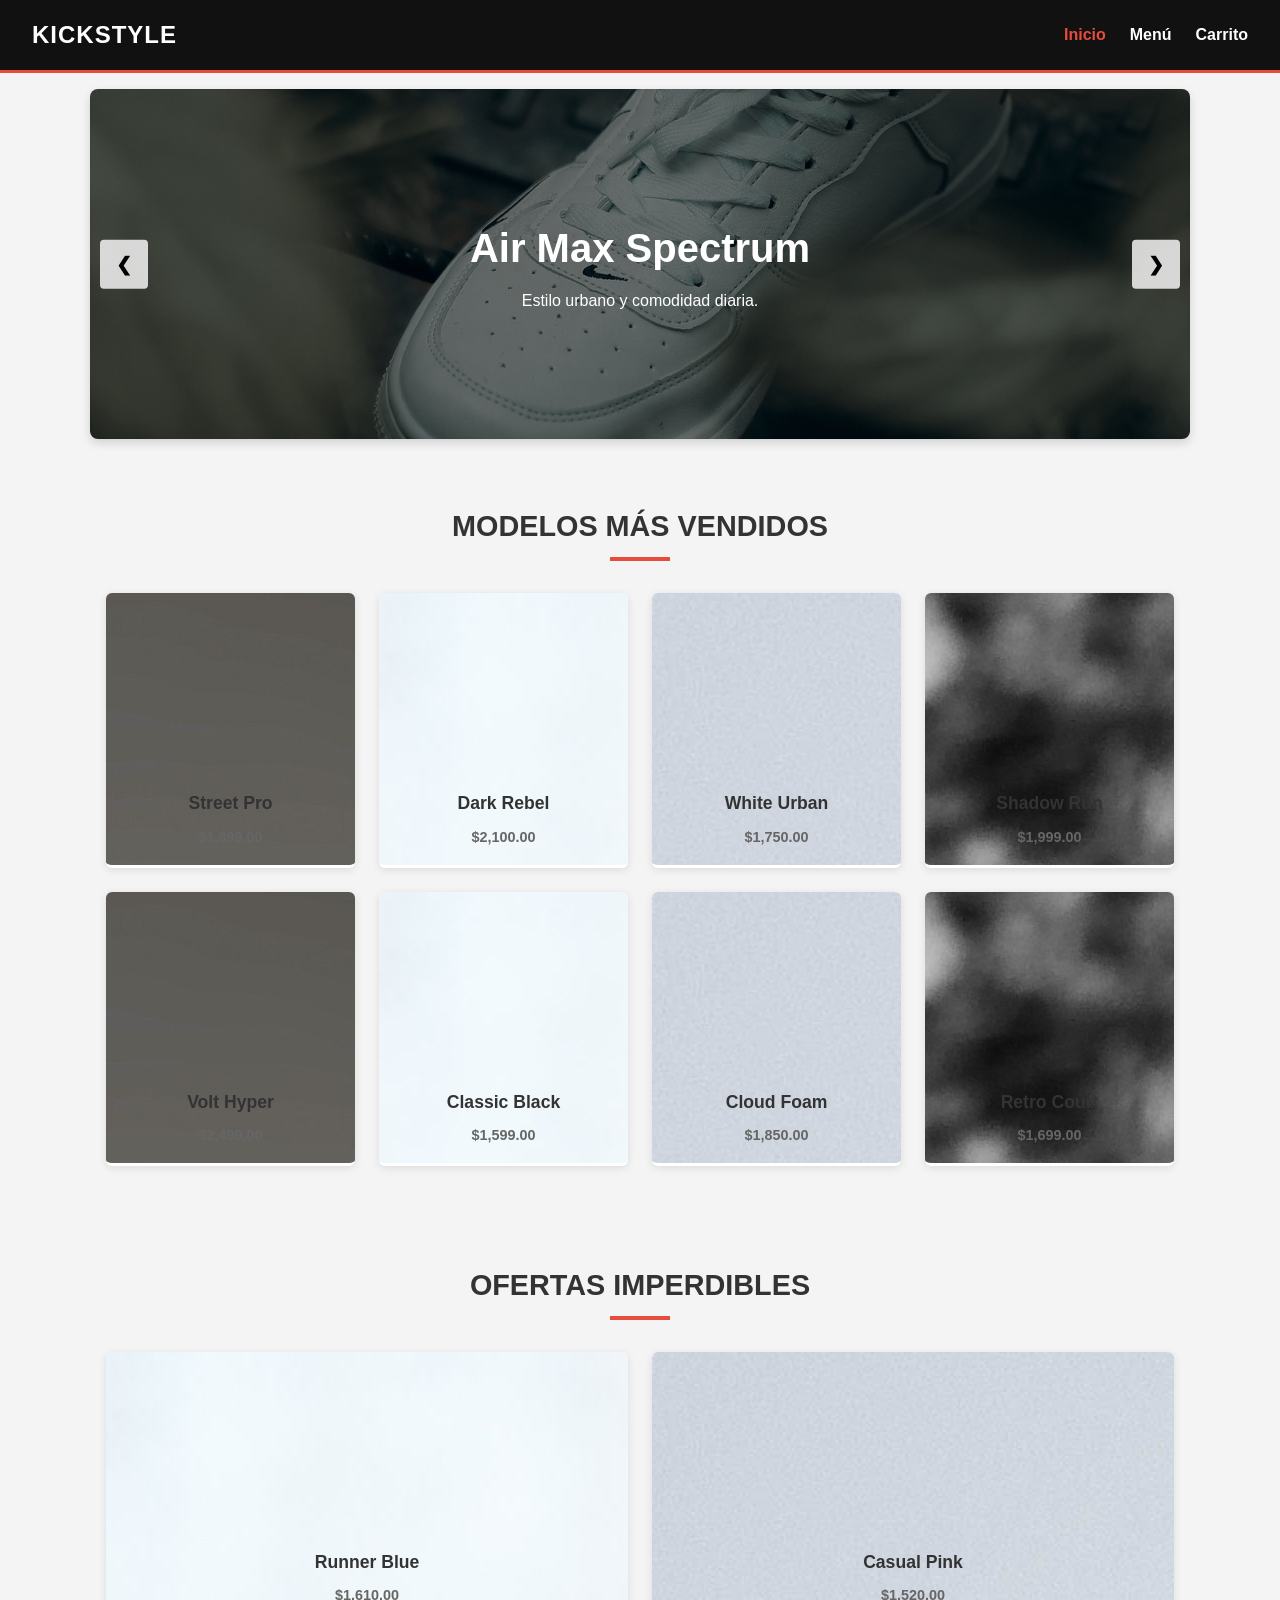
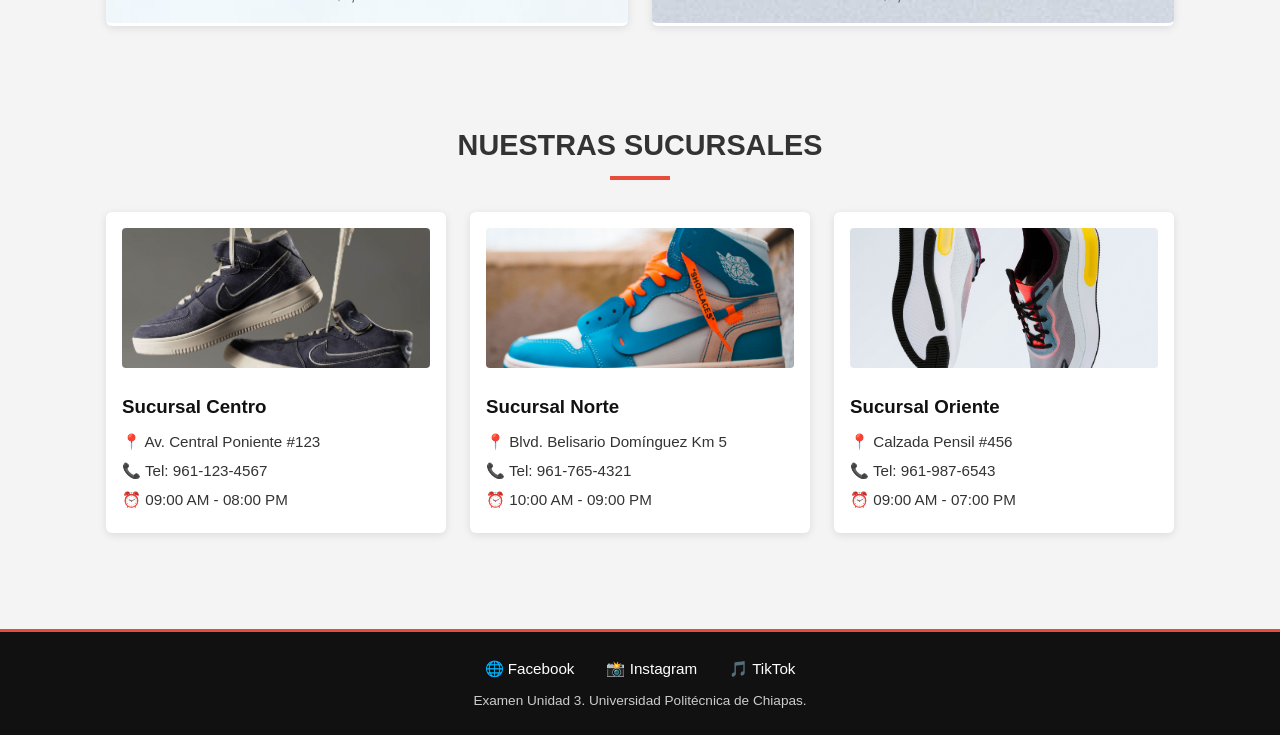
<file: index.html>
<!DOCTYPE html>
<html lang="es">
<head>
    <meta charset="UTF-8">
    <title>KICKSTYLE - Inicio</title>
    <link rel="stylesheet" href="styles.css">
</head>
<body>
    <header>
        <div class="logo"><h2>KICKSTYLE</h2></div>
        <nav>
            <ul>
                <li><a href="index.html" class="active">Inicio</a></li>
                <li><a href="menu.html">Menú</a></li>
                <li><a href="carrito.html">Carrito</a></li>
            </ul>
        </nav>
    </header>

    <main>
        <!-- Carrusel básico -->
        <section class="carousel-container">
            <button class="carousel-btn btn-prev" onclick="moveCarousel(-1)">&#10094;</button>
            <div class="carousel-track" id="carouselTrack">
                <div class="carousel-slide" style="background-image: url('imagenes/banner1.jpg');">
                    <div class="carousel-content"><h2>Air Max Spectrum</h2><p>Estilo urbano y comodidad diaria.</p></div>
                </div>
                <div class="carousel-slide" style="background-image: url('imagenes/banner2.jpg');">
                    <div class="carousel-content"><h2>Quantum Flex</h2><p>Amortiguación de última generación.</p></div>
                </div>
                <div class="carousel-slide" style="background-image: url('imagenes/banner3.jpg');">
                    <div class="carousel-content"><h2>Viper Speed</h2><p>Ligereza absoluta y tracción óptima.</p></div>
                </div>
                <div class="carousel-slide" style="background-image: url('imagenes/banner4.jpg');">
                    <div class="carousel-content"><h2>Classic Retro</h2><p>Regreso de un ícono de los noventa.</p></div>
                </div>
            </div>
            <button class="carousel-btn btn-next" onclick="moveCarousel(1)">&#10095;</button>
        </section>

        <!-- 8 Modelos Más Vendidos -->
        <section class="container">
            <h2 class="section-title">Modelos Más Vendidos</h2>
            <div class="grid-container">
                <div class="card"><div class="card-img"><img src="imagenes/banner4.jpg" alt=""></div><div class="card-info"><h3>Street Pro</h3><p class="price">$1,899.00</p></div></div>
                <div class="card"><div class="card-img"><img src="imagenes/banner5.jpg" alt=""></div><div class="card-info"><h3>Dark Rebel</h3><p class="price">$2,100.00</p></div></div>
                <div class="card"><div class="card-img"><img src="imagenes/banner6.jpg" alt=""></div><div class="card-info"><h3>White Urban</h3><p class="price">$1,750.00</p></div></div>
                <div class="card"><div class="card-img"><img src="imagenes/banner7.jpg" alt=""></div><div class="card-info"><h3>Shadow Run</h3><p class="price">$1,999.00</p></div></div>
                <div class="card"><div class="card-img"><img src="imagenes/banner4.jpg" alt=""></div><div class="card-info"><h3>Volt Hyper</h3><p class="price">$2,499.00</p></div></div>
                <div class="card"><div class="card-img"><img src="imagenes/banner5.jpg" alt=""></div><div class="card-info"><h3>Classic Black</h3><p class="price">$1,599.00</p></div></div>
                <div class="card"><div class="card-img"><img src="imagenes/banner6.jpg" alt=""></div><div class="card-info"><h3>Cloud Foam</h3><p class="price">$1,850.00</p></div></div>
                <div class="card"><div class="card-img"><img src="imagenes/banner7.jpg" alt=""></div><div class="card-info"><h3>Retro Court</h3><p class="price">$1,699.00</p></div></div>
            </div>
        </section>

        <!-- 2 Ofertas -->
        <section class="container">
            <h2 class="section-title">Ofertas Imperdibles</h2>
            <div class="grid-container">
                <div class="card"><div class="card-img"><img src="imagenes/banner5.jpg" alt=""></div><div class="card-info"><h3>Runner Blue</h3><p class="price">$1,610.00</p></div></div>
                <div class="card"><div class="card-img"><img src="imagenes/banner6.jpg" alt=""></div><div class="card-info"><h3>Casual Pink</h3><p class="price">$1,520.00</p></div></div>
            </div>
        </section>

        <!-- 3 Sucursales -->
        <section class="container">
            <h2 class="section-title">Nuestras Sucursales</h2>
            <div class="sucursales-container">
                <div class="sucursal-card"><img src="imagenes/banner4.jpg" alt="" class="sucursal-img-top"><h3>Sucursal Centro</h3><p>📍 Av. Central Poniente #123</p><p>📞 Tel: 961-123-4567</p><p>⏰ 09:00 AM - 08:00 PM</p></div>
                <div class="sucursal-card"><img src="imagenes/banner5.jpg" alt="" class="sucursal-img-top"><h3>Sucursal Norte</h3><p>📍 Blvd. Belisario Domínguez Km 5</p><p>📞 Tel: 961-765-4321</p><p>⏰ 10:00 AM - 09:00 PM</p></div>
                <div class="sucursal-card"><img src="imagenes/banner6.jpg" alt="" class="sucursal-img-top"><h3>Sucursal Oriente</h3><p>📍 Calzada Pensil #456</p><p>📞 Tel: 961-987-6543</p><p>⏰ 09:00 AM - 07:00 PM</p></div>
            </div>
        </section>
    </main>

    <footer>
        <div class="social-links"><a href="#">🌐 Facebook</a><a href="#">📸 Instagram</a><a href="#">🎵 TikTok</a></div>
        <p>Examen Unidad 3. Universidad Politécnica de Chiapas.</p>
    </footer>
    <script src="script.js"></script>
</body>
</html>
</file>
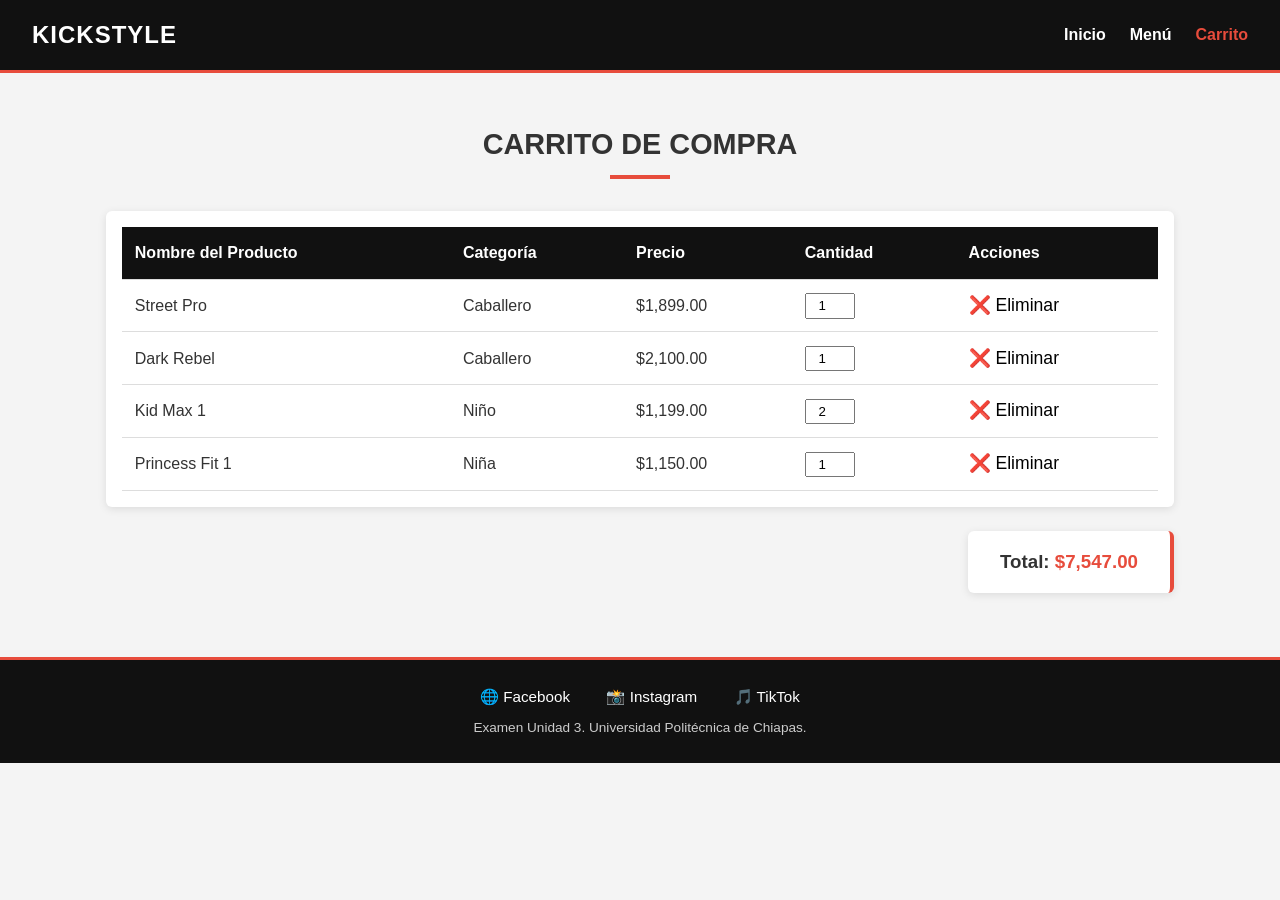
<file: carrito.html>
<!DOCTYPE html>
<html lang="es">
<head>
    <meta charset="UTF-8">
    <title>KICKSTYLE - Carrito</title>
    <link rel="stylesheet" href="styles.css">
</head>
<body>
    <header>
        <div class="logo"><h2>KICKSTYLE</h2></div>
        <nav>
            <ul>
                <li><a href="index.html">Inicio</a></li>
                <li><a href="menu.html">Menú</a></li>
                <li><a href="carrito.html" class="active">Carrito</a></li>
            </ul>
        </nav>
    </header>

    <main class="container">
        <h2 class="section-title">Carrito de Compra</h2>
        
        <div class="table-container">
            <table>
                <thead>
                    <tr>
                        <th>Nombre del Producto</th>
                        <th>Categoría</th>
                        <th>Precio</th>
                        <th>Cantidad</th>
                        <th>Acciones</th>
                    </tr>
                </thead>
                <tbody>
                    <!-- 4 Ejemplos obligatorios -->
                    <tr>
                        <td>Street Pro</td>
                        <td>Caballero</td>
                        <td>$1,899.00</td>
                        <td><input type="number" value="1" min="1" class="qty-input"></td>
                        <td><button class="delete-btn">❌ Eliminar</button></td>
                    </tr>
                    <tr>
                        <td>Dark Rebel</td>
                        <td>Caballero</td>
                        <td>$2,100.00</td>
                        <td><input type="number" value="1" min="1" class="qty-input"></td>
                        <td><button class="delete-btn">❌ Eliminar</button></td>
                    </tr>
                    <tr>
                        <td>Kid Max 1</td>
                        <td>Niño</td>
                        <td>$1,199.00</td>
                        <td><input type="number" value="2" min="1" class="qty-input"></td>
                        <td><button class="delete-btn">❌ Eliminar</button></td>
                    </tr>
                    <tr>
                        <td>Princess Fit 1</td>
                        <td>Niña</td>
                        <td>$1,150.00</td>
                        <td><input type="number" value="1" min="1" class="qty-input"></td>
                        <td><button class="delete-btn">❌ Eliminar</button></td>
                    </tr>
                </tbody>
            </table>
        </div>

        <!-- Total abajo a la derecha -->
        <div class="cart-total-container">
            <div class="cart-total">
                <h3>Total: <span>$7,547.00</span></h3>
            </div>
        </div>
    </main>

    <footer>
        <div class="social-links">
            <a href="#">🌐 Facebook</a>
            <a href="#">📸 Instagram</a>
            <a href="#">🎵 TikTok</a>
        </div>
        <p>Examen Unidad 3. Universidad Politécnica de Chiapas.</p>
    </footer>
</body>
</html>
</file>
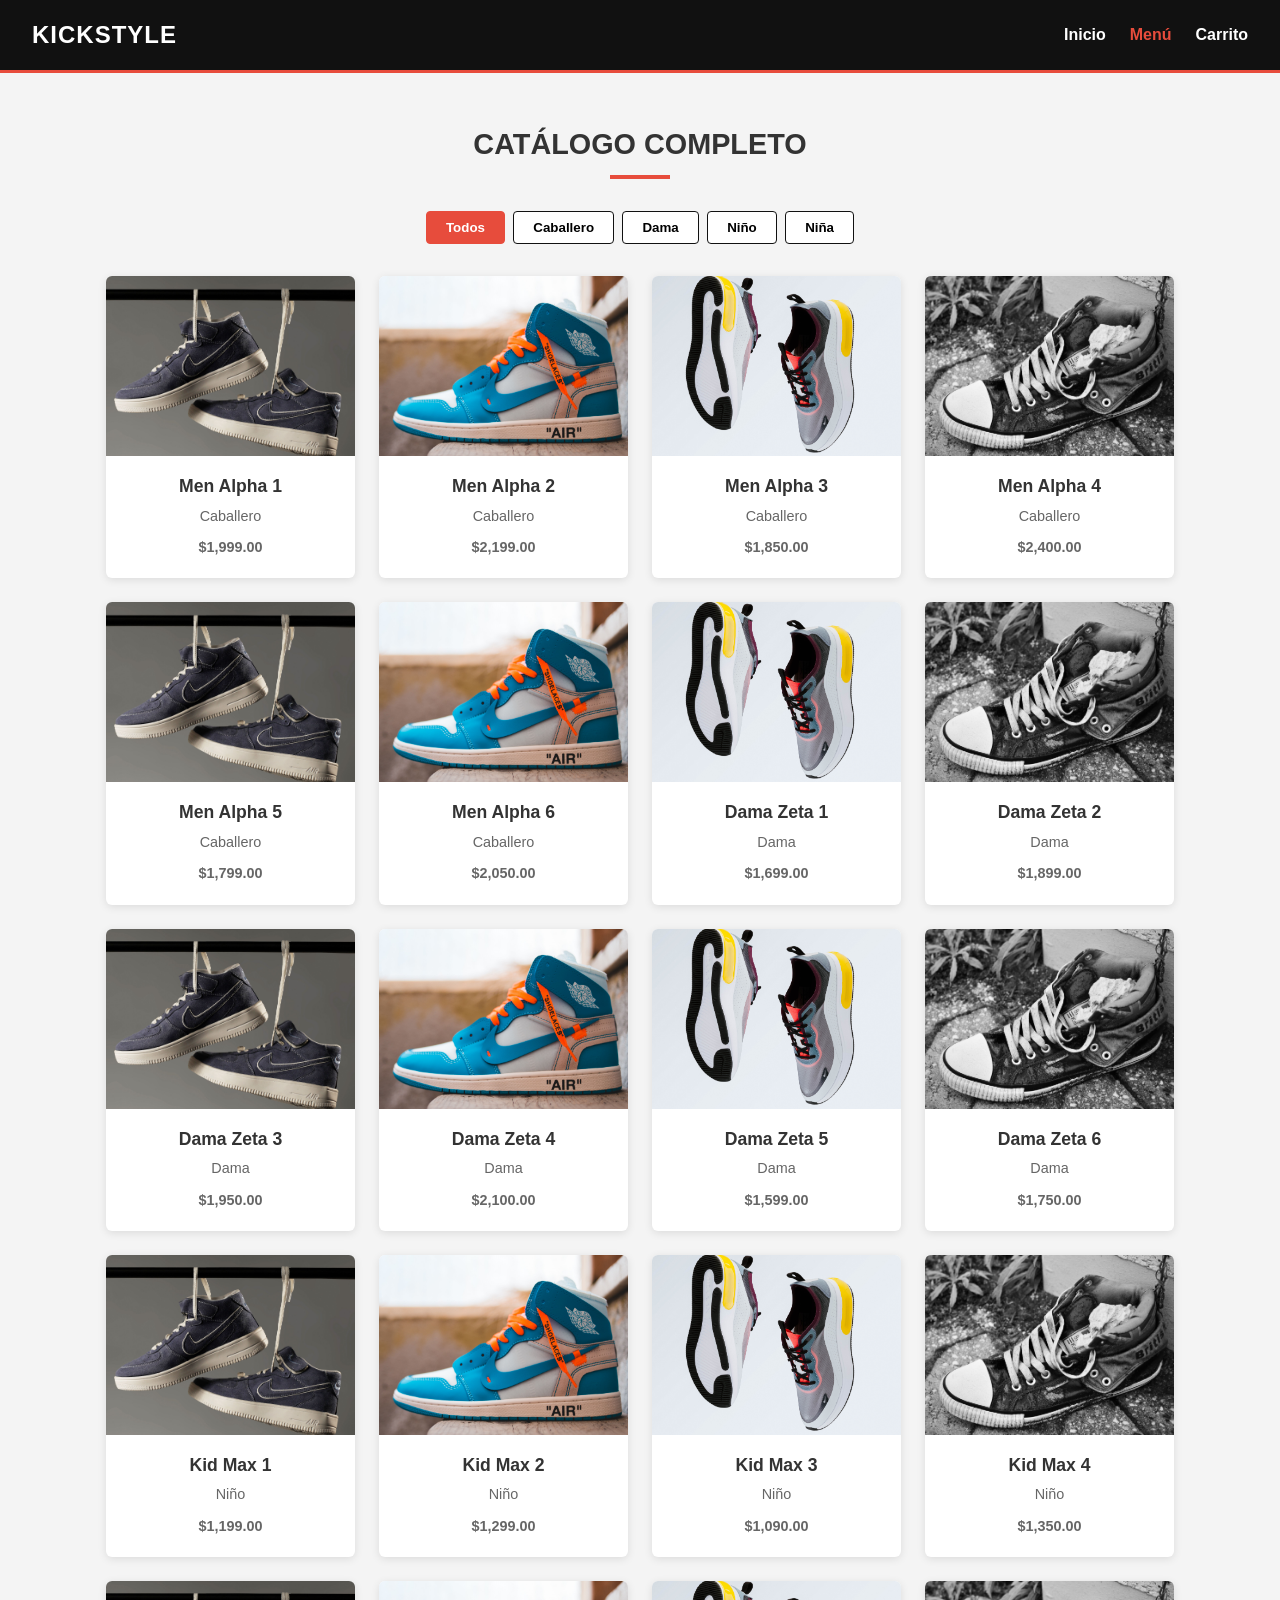
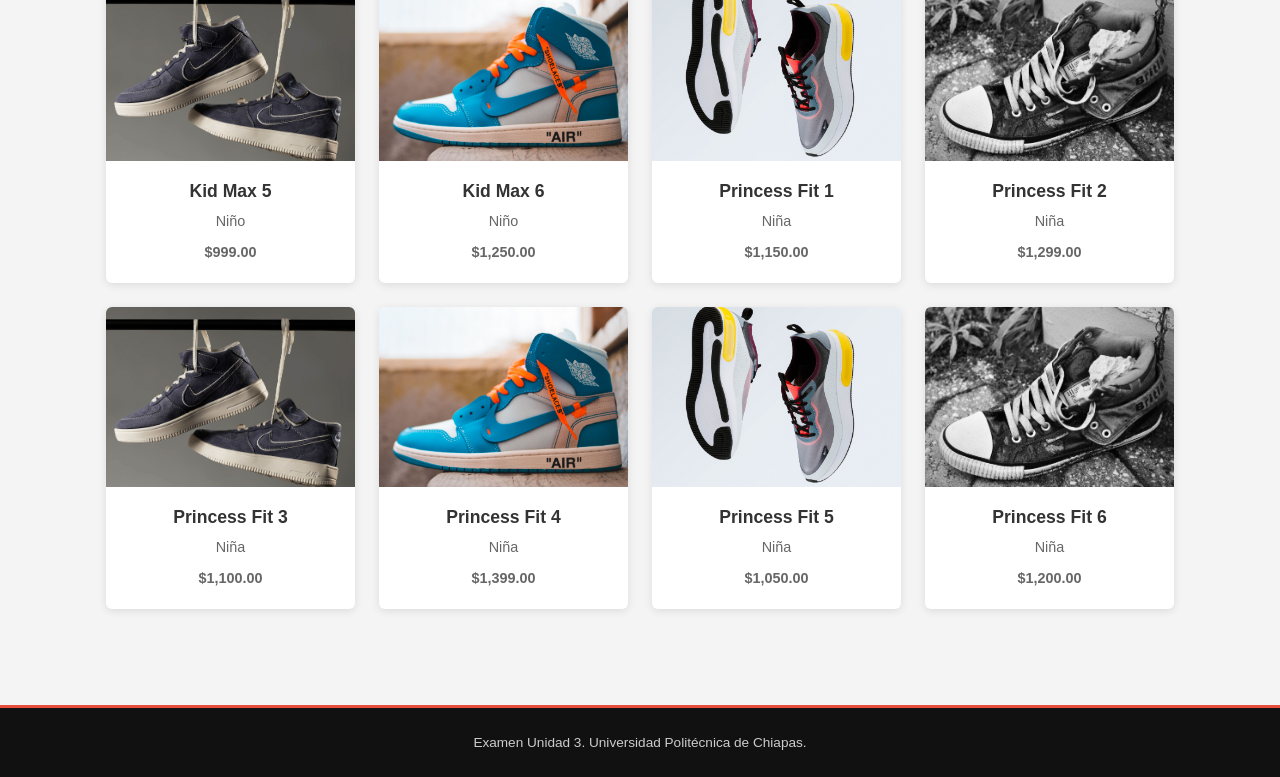
<file: menu.html>
<!DOCTYPE html>
<html lang="es">
<head>
    <meta charset="UTF-8">
    <title>KICKSTYLE - Catálogo</title>
    <link rel="stylesheet" href="styles.css">
</head>
<body>
    <header>
        <div class="logo"><h2>KICKSTYLE</h2></div>
        <nav><ul><li><a href="index.html">Inicio</a></li><li><a href="menu.html" class="active">Menú</a></li><li><a href="carrito.html">Carrito</a></li></ul></nav>
    </header>

    <main class="container">
        <h2 class="section-title">Catálogo Completo</h2>
        <div class="filter-buttons">
            <button class="filter-btn active" onclick="filterCatalog('todos', event)">Todos</button>
            <button class="filter-btn" onclick="filterCatalog('caballero', event)">Caballero</button>
            <button class="filter-btn" onclick="filterCatalog('dama', event)">Dama</button>
            <button class="filter-btn" onclick="filterCatalog('niño', event)">Niño</button>
            <button class="filter-btn" onclick="filterCatalog('niña', event)">Niña</button>
        </div>

        <div class="grid-container">
            <!-- Caballero (6) -->
            <div class="card product-item caballero"><img src="imagenes/banner4.jpg" class="card-img" alt=""><div class="card-info"><h3>Men Alpha 1</h3><p>Caballero</p><p class="price">$1,999.00</p></div></div>
            <div class="card product-item caballero"><img src="imagenes/banner5.jpg" class="card-img" alt=""><div class="card-info"><h3>Men Alpha 2</h3><p>Caballero</p><p class="price">$2,199.00</p></div></div>
            <div class="card product-item caballero"><img src="imagenes/banner6.jpg" class="card-img" alt=""><div class="card-info"><h3>Men Alpha 3</h3><p>Caballero</p><p class="price">$1,850.00</p></div></div>
            <div class="card product-item caballero"><img src="imagenes/banner7.jpg" class="card-img" alt=""><div class="card-info"><h3>Men Alpha 4</h3><p>Caballero</p><p class="price">$2,400.00</p></div></div>
            <div class="card product-item caballero"><img src="imagenes/banner4.jpg" class="card-img" alt=""><div class="card-info"><h3>Men Alpha 5</h3><p>Caballero</p><p class="price">$1,799.00</p></div></div>
            <div class="card product-item caballero"><img src="imagenes/banner5.jpg" class="card-img" alt=""><div class="card-info"><h3>Men Alpha 6</h3><p>Caballero</p><p class="price">$2,050.00</p></div></div>
            <!-- Dama (6) -->
            <div class="card product-item dama"><img src="imagenes/banner6.jpg" class="card-img" alt=""><div class="card-info"><h3>Dama Zeta 1</h3><p>Dama</p><p class="price">$1,699.00</p></div></div>
            <div class="card product-item dama"><img src="imagenes/banner7.jpg" class="card-img" alt=""><div class="card-info"><h3>Dama Zeta 2</h3><p>Dama</p><p class="price">$1,899.00</p></div></div>
            <div class="card product-item dama"><img src="imagenes/banner4.jpg" class="card-img" alt=""><div class="card-info"><h3>Dama Zeta 3</h3><p>Dama</p><p class="price">$1,950.00</p></div></div>
            <div class="card product-item dama"><img src="imagenes/banner5.jpg" class="card-img" alt=""><div class="card-info"><h3>Dama Zeta 4</h3><p>Dama</p><p class="price">$2,100.00</p></div></div>
            <div class="card product-item dama"><img src="imagenes/banner6.jpg" class="card-img" alt=""><div class="card-info"><h3>Dama Zeta 5</h3><p>Dama</p><p class="price">$1,599.00</p></div></div>
            <div class="card product-item dama"><img src="imagenes/banner7.jpg" class="card-img" alt=""><div class="card-info"><h3>Dama Zeta 6</h3><p>Dama</p><p class="price">$1,750.00</p></div></div>
            <!-- Niño (6) -->
            <div class="card product-item niño"><img src="imagenes/banner4.jpg" class="card-img" alt=""><div class="card-info"><h3>Kid Max 1</h3><p>Niño</p><p class="price">$1,199.00</p></div></div>
            <div class="card product-item niño"><img src="imagenes/banner5.jpg" class="card-img" alt=""><div class="card-info"><h3>Kid Max 2</h3><p>Niño</p><p class="price">$1,299.00</p></div></div>
            <div class="card product-item niño"><img src="imagenes/banner6.jpg" class="card-img" alt=""><div class="card-info"><h3>Kid Max 3</h3><p>Niño</p><p class="price">$1,090.00</p></div></div>
            <div class="card product-item niño"><img src="imagenes/banner7.jpg" class="card-img" alt=""><div class="card-info"><h3>Kid Max 4</h3><p>Niño</p><p class="price">$1,350.00</p></div></div>
            <div class="card product-item niño"><img src="imagenes/banner4.jpg" class="card-img" alt=""><div class="card-info"><h3>Kid Max 5</h3><p>Niño</p><p class="price">$999.00</p></div></div>
            <div class="card product-item niño"><img src="imagenes/banner5.jpg" class="card-img" alt=""><div class="card-info"><h3>Kid Max 6</h3><p>Niño</p><p class="price">$1,250.00</p></div></div>
            <!-- Niña (6) -->
            <div class="card product-item niña"><img src="imagenes/banner6.jpg" class="card-img" alt=""><div class="card-info"><h3>Princess Fit 1</h3><p>Niña</p><p class="price">$1,150.00</p></div></div>
            <div class="card product-item niña"><img src="imagenes/banner7.jpg" class="card-img" alt=""><div class="card-info"><h3>Princess Fit 2</h3><p>Niña</p><p class="price">$1,299.00</p></div></div>
            <div class="card product-item niña"><img src="imagenes/banner4.jpg" class="card-img" alt=""><div class="card-info"><h3>Princess Fit 3</h3><p>Niña</p><p class="price">$1,100.00</p></div></div>
            <div class="card product-item niña"><img src="imagenes/banner5.jpg" class="card-img" alt=""><div class="card-info"><h3>Princess Fit 4</h3><p>Niña</p><p class="price">$1,399.00</p></div></div>
            <div class="card product-item niña"><img src="imagenes/banner6.jpg" class="card-img" alt=""><div class="card-info"><h3>Princess Fit 5</h3><p>Niña</p><p class="price">$1,050.00</p></div></div>
            <div class="card product-item niña"><img src="imagenes/banner7.jpg" class="card-img" alt=""><div class="card-info"><h3>Princess Fit 6</h3><p>Niña</p><p class="price">$1,200.00</p></div></div>
        </div>
    </main>

    <footer><p>Examen Unidad 3. Universidad Politécnica de Chiapas.</p></footer>
    <script src="script.js"></script>
</body>
</html>
</file>
<file: styles.css>
/* ==========================================================================
   1. VARIABLES Y ESTILOS GLOBALES
   ========================================================================== */
:root {
    --primary: #111111;       /* Negro para fondos principales */
    --accent: #e74c3c;        /* Rojo para resaltar precios y enlaces */
    --light: #f4f4f4;         /* Gris claro para el fondo de la página */
    --white: #ffffff;         /* Blanco para las tarjetas */
}

* {
    margin: 0;
    padding: 0;
    box-sizing: border-box;
    font-family: Arial, sans-serif; /* Tipografía básica estándar */
}

body {
    background-color: var(--light);
    color: #333333;
    line-height: 1.6;
}

/* Container general para centrar el contenido */
.container {
    max-width: 1100px;
    margin: 0 auto;
    padding: 1rem;
}

/* Títulos de las secciones */
.section-title {
    text-align: center;
    margin: 2rem 0;
    text-transform: uppercase;
    font-size: 1.8rem;
}

.section-title::after {
    content: '';
    display: block;
    width: 60px;
    height: 4px;
    background-color: var(--accent);
    margin: 0.5rem auto 0;
}


/* ==========================================================================
   2. HEADER Y NAVEGACIÓN (MENÚ)
   ========================================================================== */
header {
    background-color: var(--primary);
    color: var(--white);
    padding: 1rem 2rem;
    display: flex;
    justify-content: space-between;
    align-items: center;
    border-bottom: 3px solid var(--accent);
}

header .logo h2 {
    color: var(--white);
    letter-spacing: 1px;
}

nav ul {
    display: flex;
    list-style: none;
    gap: 1.5rem;
}

nav a {
    color: var(--white);
    text-decoration: none;
    font-weight: bold;
    transition: 0.3s ease;
}

nav a:hover, 
nav a.active {
    color: var(--accent);
}


/* ==========================================================================
   3. SECCIÓN DEL CARRUSEL (SLIDER)
   ========================================================================== */
.carousel-container {
    max-width: 1100px;
    margin: 1rem auto;
    position: relative;
    overflow: hidden;
    height: 350px;
    border-radius: 8px;
    box-shadow: 0 4px 10px rgba(0,0,0,0.15);
}

.carousel-track {
    display: flex;
    height: 100%;
    transition: transform 0.4s ease-in-out;
}

.carousel-slide {
    min-width: 100%;
    height: 100%;
    background-size: cover;
    background-position: center;
    background-color: rgba(0, 0, 0, 0.55); /* Oscurece la imagen de fondo */
    background-blend-mode: overlay;
    display: flex;
    flex-direction: column;
    justify-content: center;
    align-items: center;
    color: var(--white);
    text-align: center;
    padding: 0 1rem;
}

.carousel-slide h2 {
    font-size: 2.5rem;
    margin-bottom: 0.5rem;
}

.carousel-btn {
    position: absolute;
    top: 50%;
    transform: translateY(-50%);
    background: rgba(255, 255, 255, 0.8);
    border: none;
    padding: 0.8rem 1rem;
    cursor: pointer;
    font-weight: bold;
    font-size: 1.2rem;
    border-radius: 4px;
    z-index: 10;
    transition: 0.2s;
}

.carousel-btn:hover {
    background: var(--accent);
    color: var(--white);
}

.btn-prev { left: 10px; }
.btn-next { right: 10px; }


/* ==========================================================================
   4. CUADRÍCULA DE PRODUCTOS (GRID CARDS)
   ========================================================================== */
.grid-container {
    display: grid;
    grid-template-columns: repeat(auto-fit, minmax(220px, 1fr));
    gap: 1.5rem;
    margin-bottom: 2rem;
}

.card {
    background: var(--white);
    border-radius: 6px;
    overflow: hidden;
    box-shadow: 0 2px 8px rgba(0,0,0,0.1);
    text-align: center;
    border-bottom: 3px solid transparent;
    transition: transform 0.2s, border-color 0.2s;
}

.card:hover {
    transform: translateY(-3px);
    border-color: var(--accent);
}

.card-img {
    width: 100%;
    height: 180px;
    object-fit: cover;
    display: block;
}

.card-info {
    padding: 1rem;
}

.card-info h3 {
    font-size: 1.1rem;
    margin-bottom: 0.3rem;
}

.card-info p {
    color: #666;
    font-size: 0.9rem;
}

.price {
    color: var(--accent);
    font-weight: bold;
    font-size: 1.2rem;
    margin-top: 0.5rem;
}


/* ==========================================================================
   5. SECCIÓN DE SUCURSALES
   ========================================================================== */
.sucursales-container {
    display: grid;
    grid-template-columns: repeat(auto-fit, minmax(280px, 1fr));
    gap: 1.5rem;
    margin-bottom: 2rem;
}

.sucursal-card {
    background: var(--white);
    padding: 1rem;
    border-radius: 6px;
    box-shadow: 0 2px 8px rgba(0,0,0,0.1);
}

.sucursal-img-top {
    width: 100%;
    height: 140px;
    object-fit: cover;
    border-radius: 4px;
    margin-bottom: 1rem;
}

.sucursal-card h3 {
    margin-bottom: 0.5rem;
    color: var(--primary);
}

.sucursal-card p {
    font-size: 0.95rem;
    margin-bottom: 0.3rem;
}


/* ==========================================================================
   6. BOTONES DE FILTRADO (PÁGINA MENÚ)
   ========================================================================== */
.filter-buttons {
    display: flex;
    justify-content: center;
    gap: 0.5rem;
    margin-bottom: 2rem;
    flex-wrap: wrap;
}

.filter-btn {
    padding: 0.5rem 1.2rem;
    border: 1px solid var(--primary);
    background: var(--white);
    font-weight: bold;
    cursor: pointer;
    border-radius: 4px;
    transition: 0.2s;
}

.filter-btn.active, 
.filter-btn:hover {
    background: var(--accent);
    color: var(--white);
    border-color: var(--accent);
}


/* ==========================================================================
   7. TABLA DE COMPRAS (PÁGINA CARRITO)
   ========================================================================== */
.table-container {
    background: var(--white);
    padding: 1rem;
    border-radius: 6px;
    box-shadow: 0 2px 8px rgba(0,0,0,0.1);
    margin-top: 1rem;
    overflow-x: auto; /* Evita que la tabla se rompa en celulares */
}

table {
    width: 100%;
    border-collapse: collapse;
}

th, td {
    padding: 0.8rem;
    text-align: left;
    border-bottom: 1px solid #dddddd;
}

th {
    background-color: var(--primary);
    color: var(--white);
}

.qty-input {
    width: 50px;
    padding: 0.2rem;
    text-align: center;
}

.delete-btn {
    background: none;
    border: none;
    cursor: pointer;
    font-size: 1.1rem;
}

/* Contenedor del Total alineado a la derecha inferior */
.cart-total-container {
    display: flex;
    justify-content: flex-end;
    margin-top: 1.5rem;
}

.cart-total {
    background: var(--white);
    padding: 1rem 2rem;
    border-radius: 6px;
    box-shadow: 0 2px 8px rgba(0,0,0,0.1);
    border-right: 4px solid var(--accent);
}

.cart-total h3 span {
    color: var(--accent);
}


/* ==========================================================================
   8. PIE DE PÁGINA (FOOTER)
   ========================================================================== */
footer {
    background-color: var(--primary);
    color: var(--white);
    text-align: center;
    padding: 1.5rem;
    margin-top: 3rem;
    border-top: 3px solid var(--accent);
}

.social-links {
    margin-bottom: 0.5rem;
}

.social-links a {
    color: var(--white);
    margin: 0 1rem;
    text-decoration: none;
    font-size: 0.95rem;
}

.social-links a:hover {
    color: var(--accent);
}

footer p {
    font-size: 0.85rem;
    color: #cccccc;
}
</file>
